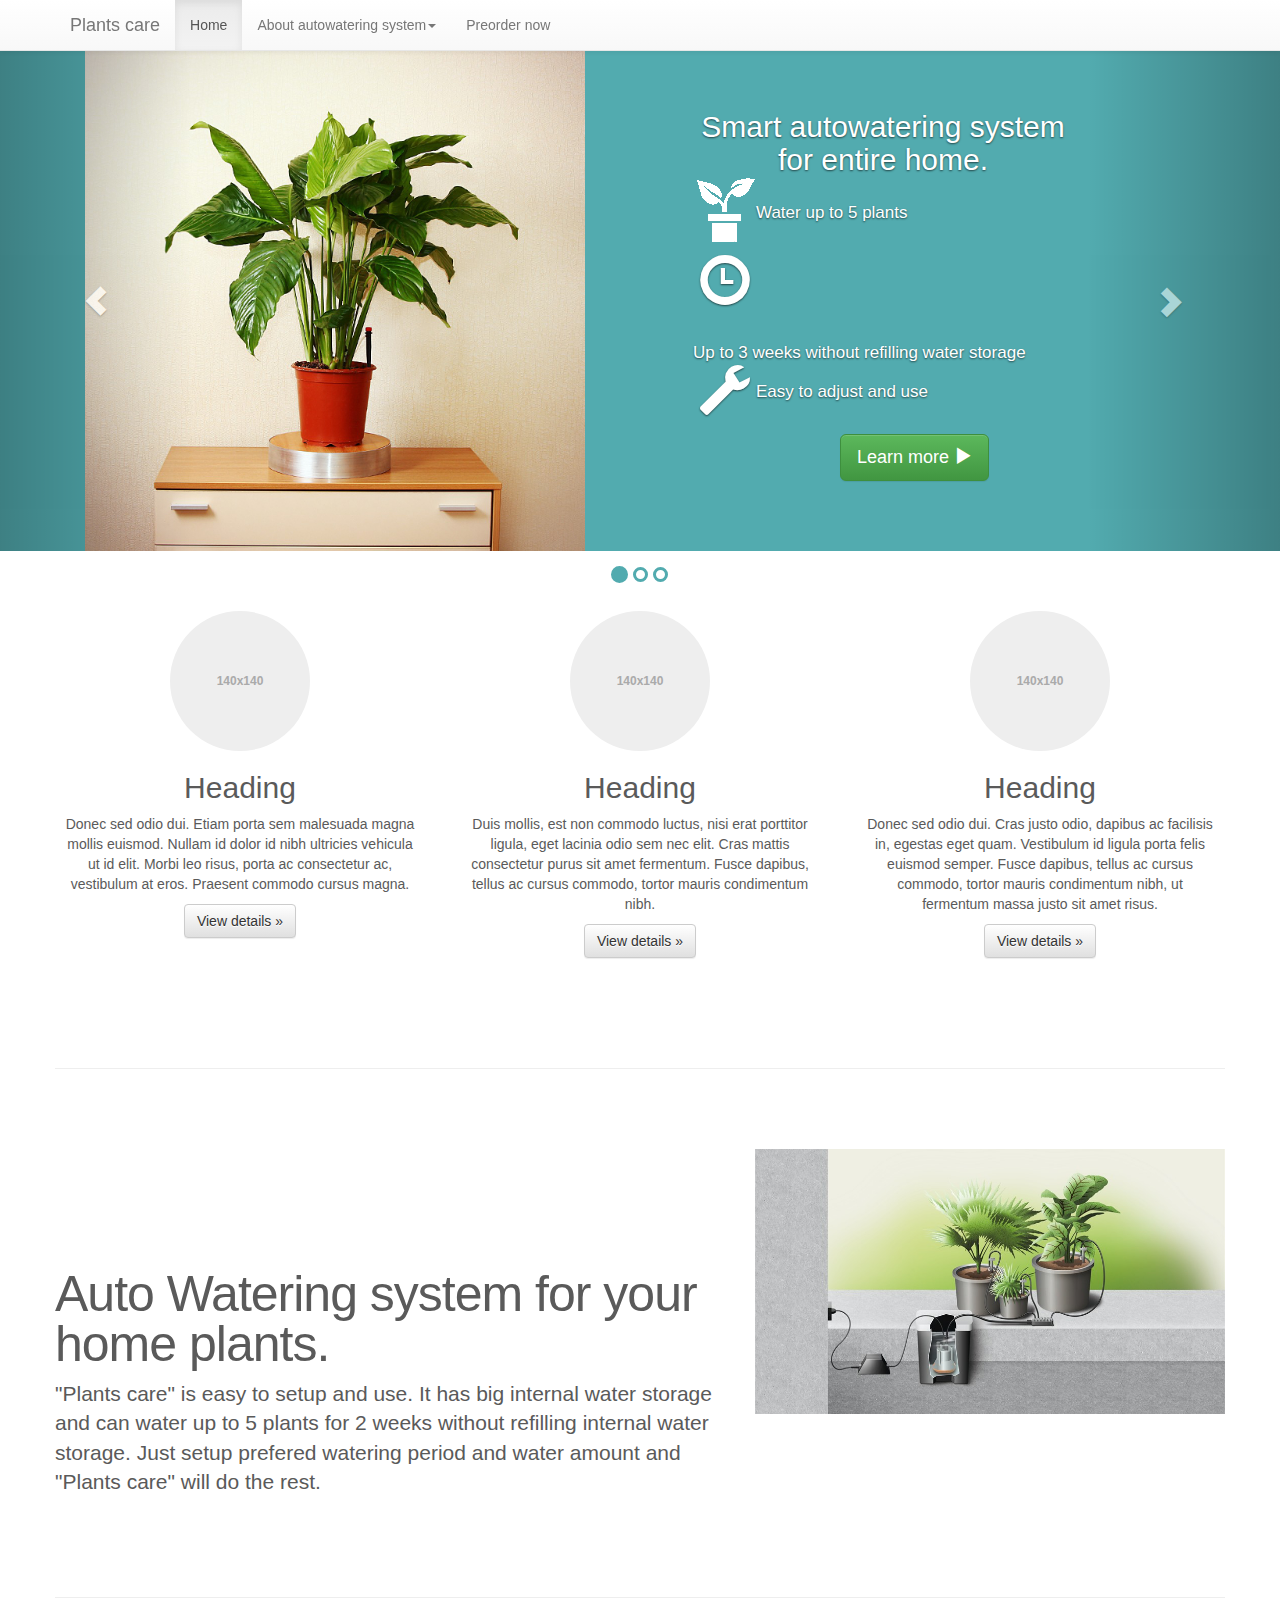
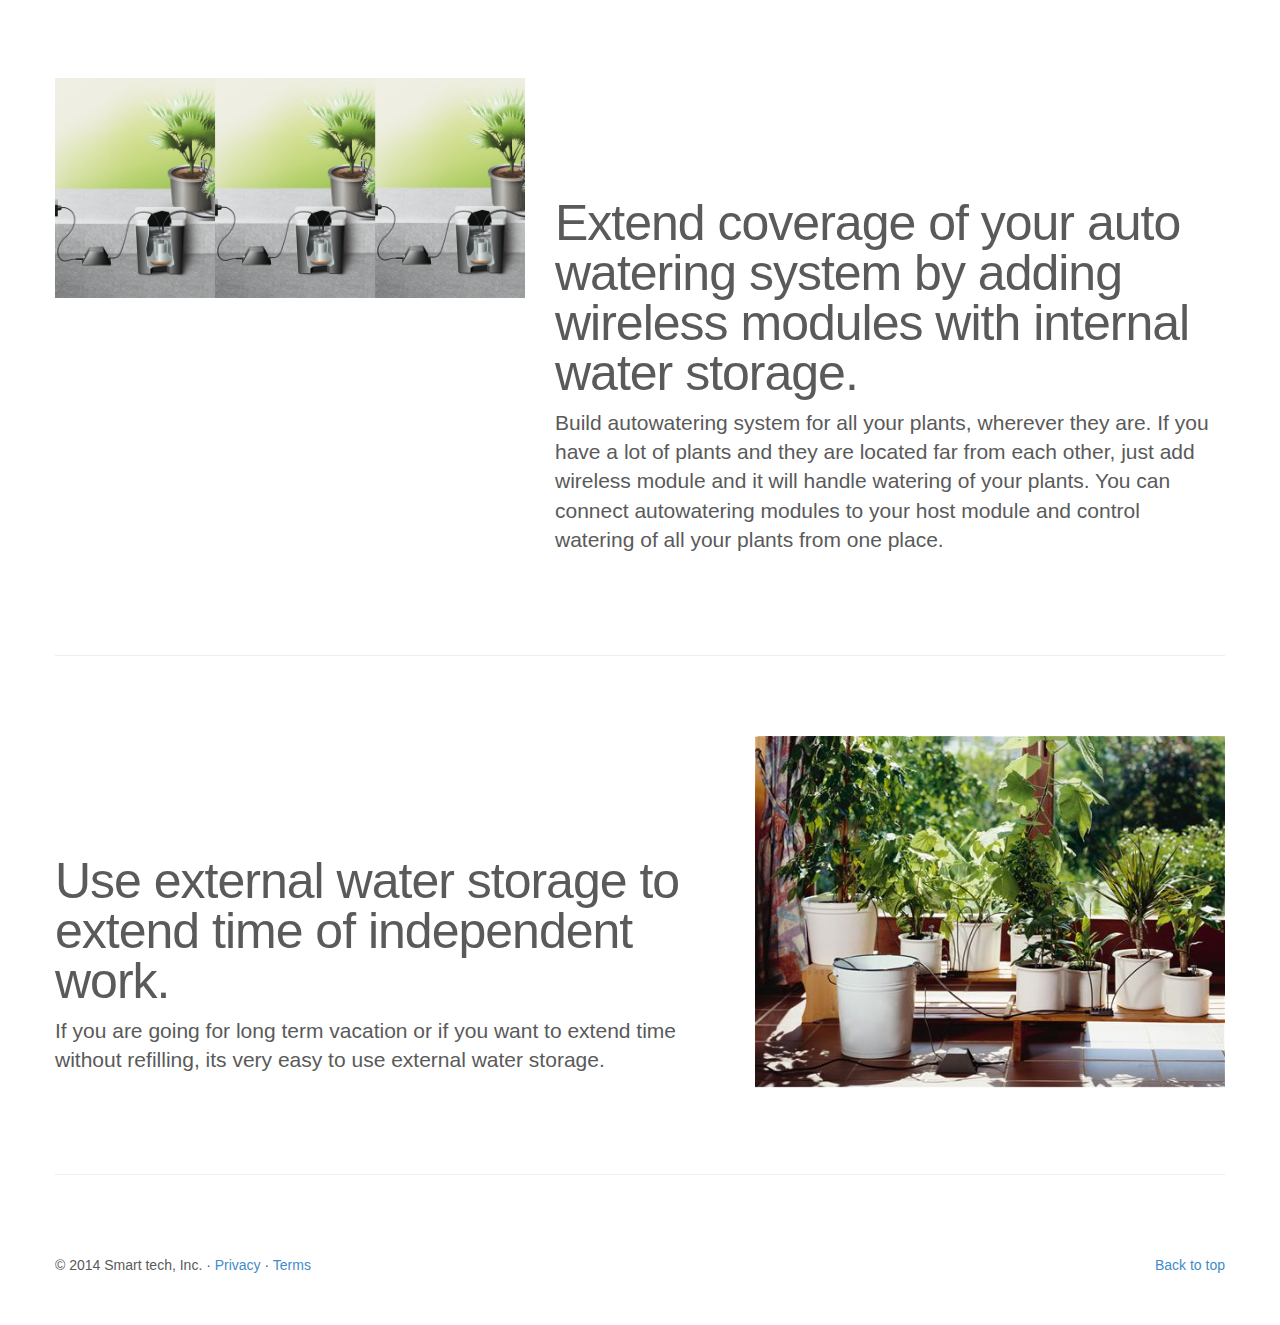
<file: app/index.html>
<!doctype html>
<html lang="en" ng-app="smartPlantsApp">
<head>
  <meta charset="utf-8">
  <title>Plants care</title>
  <link rel="stylesheet" href="css/app.css"/>
  <link rel="stylesheet" href="css/bootstrap.min.css"/>
  <link rel="stylesheet" href="css/bootstrap-theme.min.css"/>
  <link rel="stylesheet" href="css/carousel.css"/>
</head>
<body>
  <header-menu> </header-menu>

  <div ng-view></div>
 

  <!-- In production use:
  <script src="//ajax.googleapis.com/ajax/libs/angularjs/1.0.7/angular.min.js"></script>
  -->
  <script src="https://ajax.googleapis.com/ajax/libs/jquery/1.11.0/jquery.min.js"></script>
  <script src="lib/bootstrap/bootstrap.min.js"></script>
  <script src="lib/angular/angular.js"></script>
  <script src="lib/angular/angular-route.js"></script>
  <script src="js/app.js"></script>
  <script src="js/router.js"></script>
  <script src="js/controllers.js"></script>
  <script src="js/directives.js"></script>
<!--     <script src="js/services.js"></script>
  <script src="js/controllers.js"></script>
  <script src="js/filters.js"></script>
   -->
</body>
</html>
</file>
<file: app/css/app.css>
/* app css stylesheet */

#myCarousel {
  margin-top: 51px;
}

.cb {
  clear: both;
}
.cb.feature-list-item {
  height: 69px;
}

.feature-list-item .feature-image.glyphicon{
  font-size: 50px;
}

.feature-list-item .feature-image.icon {
  background: url('../img/PlantIconBigWhite.png') no-repeat;
  margin-top: -10px;
}

.feature-list-item .feature-image {
  width: 63px;
  height: 71px;  
  float: left;
}

.feature-list-item .caption {
  float: left;
  padding-top: 15px;
  font-size: 17px;
}

#myCarousel .carousel-indicators {
  margin-top: 15px;
  bottom: auto;
}

#myCarousel .carousel-indicators li {
  border-color: #52ABAF;
  border-width: 3px;
  width: 15px;
  height: 15px;
}

#myCarousel .carousel-indicators li.active {
  background-color: #52ABAF;
  width: 17px;
  height: 17px;
} 

.item.first-item .carousel-caption {
  float: right;
  width: 410px;
  left: auto;
  right: 15%;  
}

.item.first-item .image {
  float: left;
  max-height: 500px;
}
.item.first-item .image .img-responsive {
  max-height: 500px;
}

.menu {
  list-style: none;
  border-bottom: 0.1em solid black;
  margin-bottom: 2em;
  padding: 0 0 0.5em;
}

.menu:before {
  content: "[";
}

.menu:after {
  content: "]";
}

.menu > li {
  display: inline;
}

.menu > li:before {
  content: "|";
  padding-right: 0.3em;
}

.menu > li:nth-child(1):before {
  content: "";
  padding: 0;
}


.form-signin {
  max-width: 330px;
  padding: 15px;
  margin: 0 auto;
}
.form-signin .form-signin-heading,
.form-signin .checkbox {
  margin-bottom: 10px;
}
.form-signin .checkbox {
  font-weight: normal;
}
.form-signin .form-control {
  position: relative;
  height: auto;
  -webkit-box-sizing: border-box;
     -moz-box-sizing: border-box;
          box-sizing: border-box;
  padding: 10px;
  font-size: 16px;
}
.form-signin .form-control:focus {
  z-index: 2;
}
.form-signin input[type="email"] {
  margin-bottom: -1px;
  border-bottom-right-radius: 0;
  border-bottom-left-radius: 0;
}
.form-signin input[type="password"] {
  margin-bottom: 10px;
  border-top-left-radius: 0;
  border-top-right-radius: 0;
}
</file>
<file: app/css/carousel.css>
/* GLOBAL STYLES
-------------------------------------------------- */
/* Padding below the footer and lighter body text */

body {
  padding-bottom: 40px;
  color: #5a5a5a;
}



/* CUSTOMIZE THE NAVBAR
-------------------------------------------------- */

/* Special class on .container surrounding .navbar, used for positioning it into place. */
.navbar-wrapper {
  position: absolute;
  top: 0;
  right: 0;
  left: 0;
  z-index: 20;
}

/* Flip around the padding for proper display in narrow viewports */
.navbar-wrapper .container {
  padding-right: 0;
  padding-left: 0;
}
.navbar-wrapper .navbar {
  padding-right: 15px;
  padding-left: 15px;
}


/* CUSTOMIZE THE CAROUSEL
-------------------------------------------------- */

/* Carousel base class */
.carousel {
  height: 500px;
  margin-bottom: 60px;
}
/* Since positioning the image, we need to help out the caption */
.carousel-caption {
  z-index: 10;
}

/* Declare heights because of positioning of img element */
.carousel .item {
  height: 500px;
  background-color: #52ABAF;
}
.carousel-inner > .item > img {
  position: absolute;
  top: 0;
  left: 0;
  min-width: 100%;
  height: 500px;
}



/* MARKETING CONTENT
-------------------------------------------------- */

/* Pad the edges of the mobile views a bit */
.marketing {
  padding-right: 15px;
  padding-left: 15px;
}

/* Center align the text within the three columns below the carousel */
.marketing .col-lg-4 {
  margin-bottom: 20px;
  text-align: center;
}
.marketing h2 {
  font-weight: normal;
}
.marketing .col-lg-4 p {
  margin-right: 10px;
  margin-left: 10px;
}


/* Featurettes
------------------------- */

.featurette-divider {
  margin: 80px 0; /* Space out the Bootstrap <hr> more */
}

/* Thin out the marketing headings */
.featurette-heading {
  font-weight: 300;
  line-height: 1;
  letter-spacing: -1px;
}



/* RESPONSIVE CSS
-------------------------------------------------- */

@media (min-width: 768px) {

  /* Remove the edge padding needed for mobile */
  .marketing {
    padding-right: 0;
    padding-left: 0;
  }

  /* Navbar positioning foo */
  .navbar-wrapper {
    margin-top: 20px;
  }
  .navbar-wrapper .container {
    padding-right: 15px;
    padding-left:  15px;
  }
  .navbar-wrapper .navbar {
    padding-right: 0;
    padding-left:  0;
  }

  /* The navbar becomes detached from the top, so we round the corners 
  .navbar-wrapper .navbar {
    border-radius: 4px;
  }*/

  /* Bump up size of carousel content */
  .carousel-caption p {
    margin-bottom: 20px;
    font-size: 21px;
    line-height: 1.4;
  }

  .featurette-heading {
    font-size: 50px;
  }
}

@media (min-width: 992px) {
  .featurette-heading {
    margin-top: 120px;
  }
}
</file>
